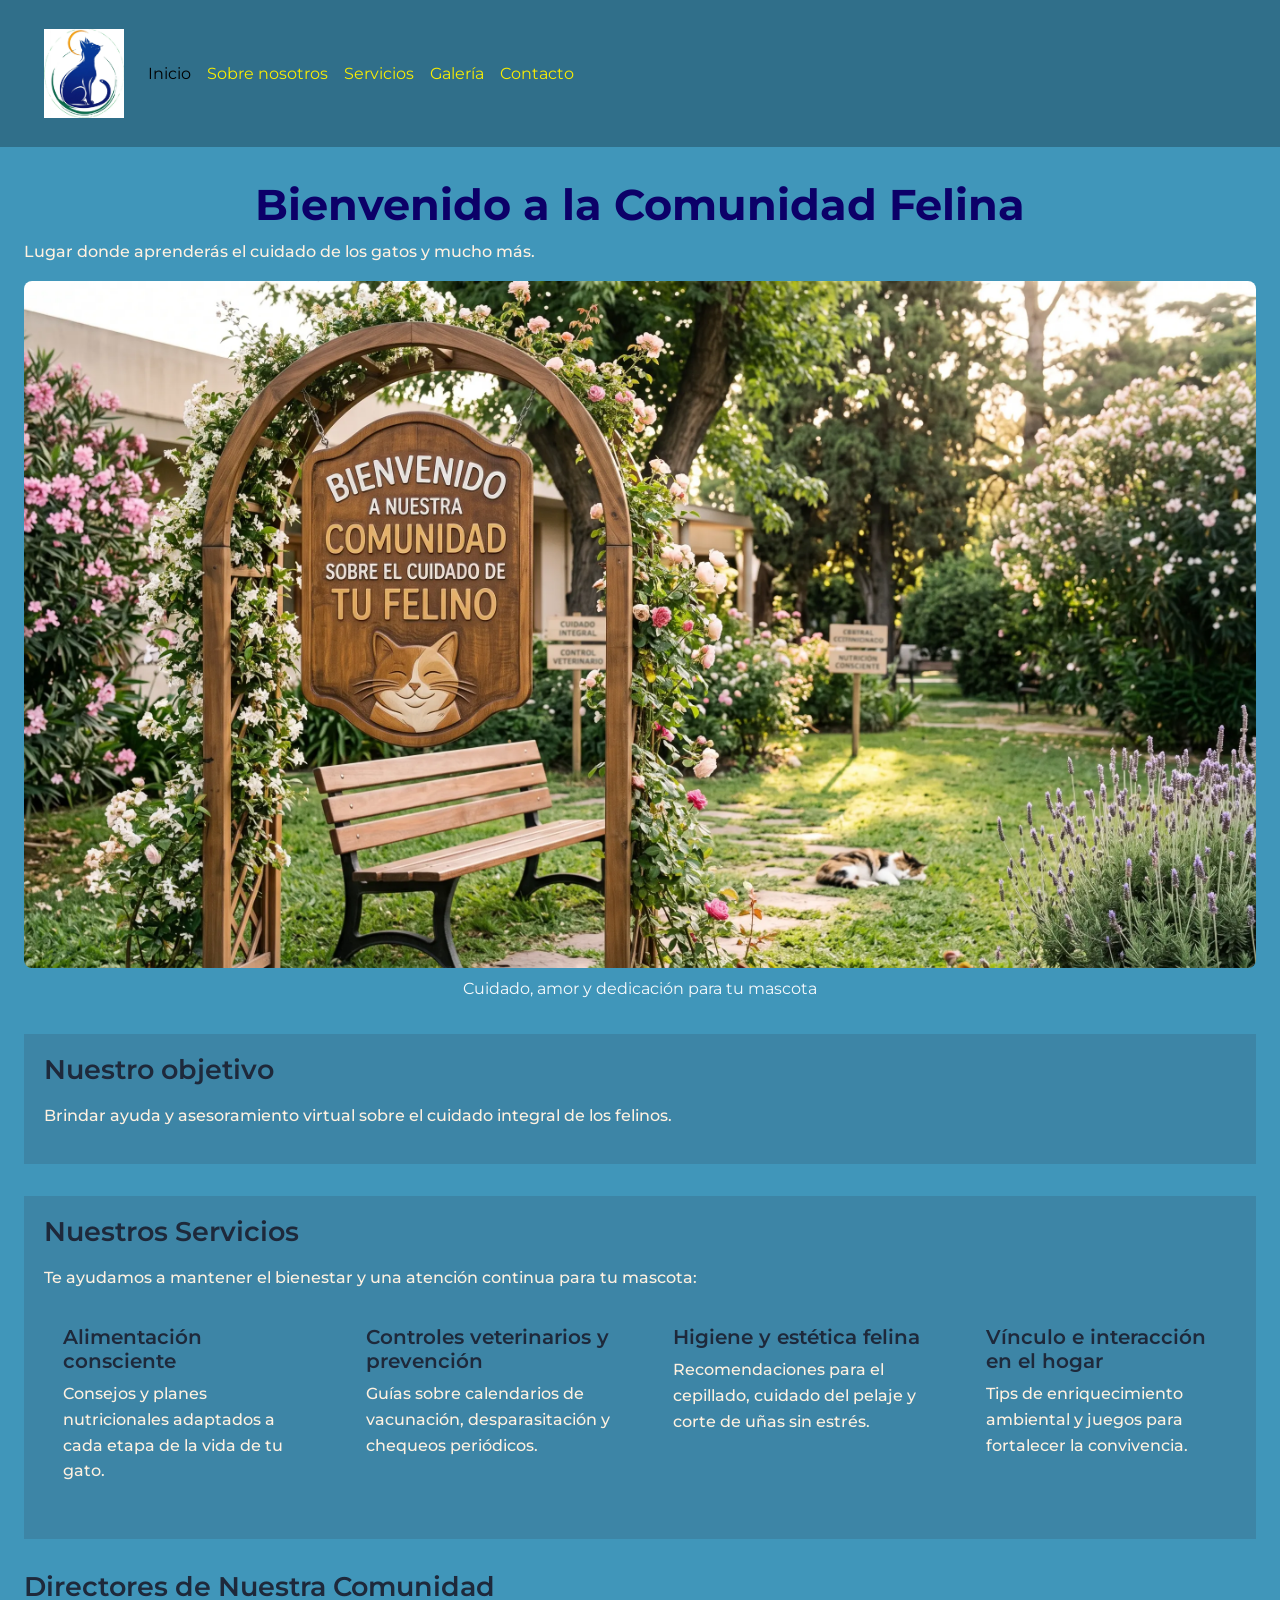
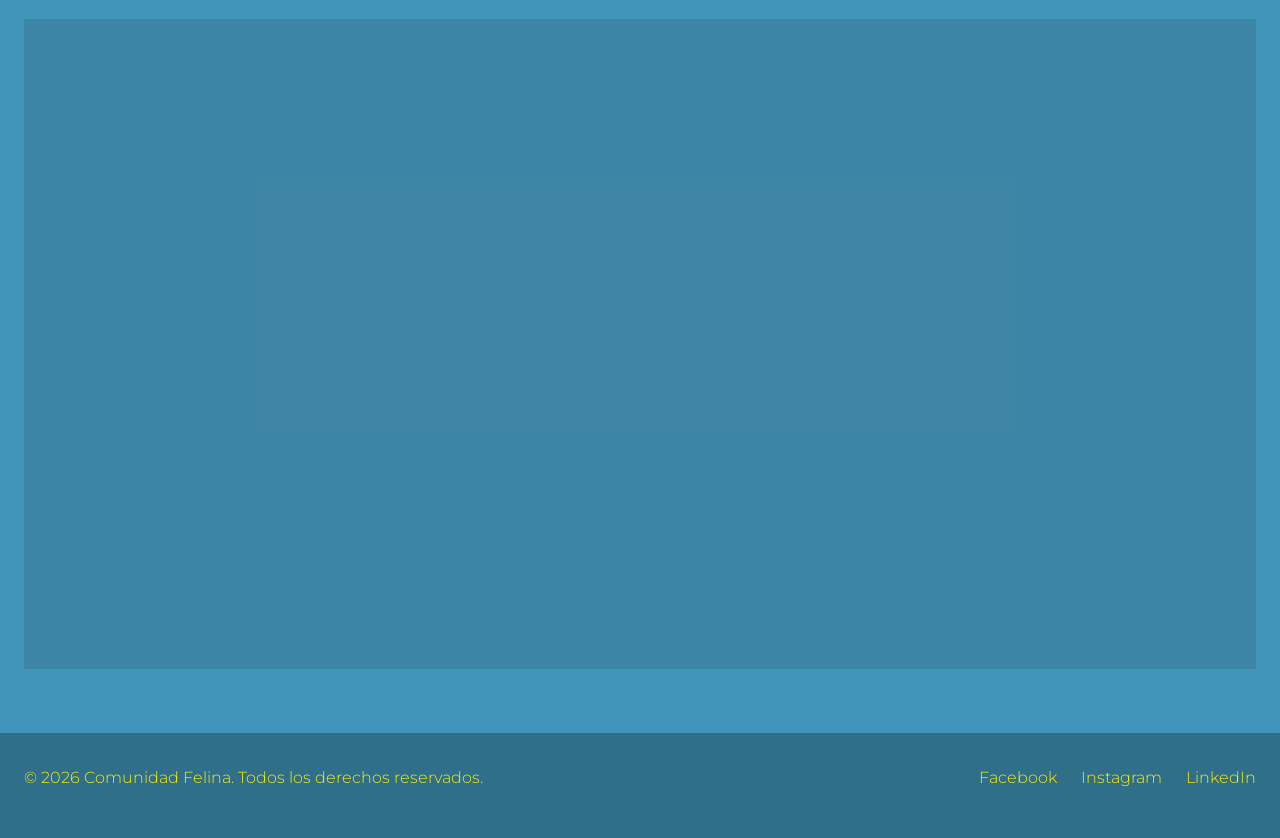
<file: index.html>
<!-- index.html -->
<!DOCTYPE html>
<html lang="es">
<head>
  <meta charset="UTF-8" />
  <meta name="viewport" content="width=device-width, initial-scale=1.0" />
  <!--Título único y descriptivo-->
  <title>Comunidad Felina | Cuidado, Nutrición y Asesoramiento para Gatos</title>
  <!--Meta descripción personalizada-->
  <meta name="description" content="Descubrí la Comunidad Felina: guías sobre alimentación consciente, controles veterinarios, estética y asesoramiento virtual para el bienestar de tu gato.">
  <!--BOOTSTRAP-->
    <link href="https://cdn.jsdelivr.net/npm/bootstrap@5.3.8/dist/css/bootstrap.min.css" rel="stylesheet" integrity="sha384-sRIl4kxILFvY47J16cr9ZwB07vP4J8+LH7qKQnuqkuIAvNWLzeN8tE5YBujZqJLB" crossorigin="anonymous">
  <!--AOS-->
  <link href="https://unpkg.com/aos@2.3.1/dist/aos.css" rel="stylesheet">
    <!--css-->
  <link rel="stylesheet" href="./styles/style.css">
</head>
<body>
  <!-- Encabezado con logo/nombre y navegación eso va siempre en header -->
<header>
      
    <nav class="navbar navbar-expand-lg header-nav">
      <div class="container-fluid">
          <a class="navbar-brand nav-logo-link" href="#">
            <img class="logo-img" src="./imagenes/logo-gats.webp" alt="Logo de Comunidad Felina">
          </a>
        <button class="navbar-toggler" type="button" data-bs-toggle="collapse" data-bs-target="#navbarNav" aria-controls="navbarNav" aria-expanded="false" aria-label="Toggle navigation">
          <span class="navbar-toggler-icon"></span>
        </button>
          <div class="collapse navbar-collapse" id="navbarNav">
              <ul class="navbar-nav">
                  <li class="nav-item">
                      <a class="nav-link nav-enlace active" aria-current="page" href="#">Inicio</a>
                  </li>
                  <li class="nav-item">
                      <a class="nav-link nav-enlace" href="./pages/sobre-nosotros.html">Sobre nosotros</a>
                  </li>
                  <li class="nav-item">
                      <a class="nav-link nav-enlace" href="./pages/servicios.html">Servicios</a>
                  </li>
                  <li class="nav-item">
                      <a class="nav-link nav-enlace" href="./pages/galeria.html">Galería</a>
                  </li>
                  <li class="nav-item">
                      <a class="nav-link nav-enlace" href="./pages/contacto.html">Contacto</a>
                  </li>
              </ul>
          </div>
      </div>
    </nav> 
      
</header>
  
<!-- Contenido principal -->

<main>
    <h1>Bienvenido a la Comunidad Felina</h1>
    <p>Lugar donde aprenderás el cuidado de los gatos y mucho más.</p>
    
    <!-- Imagen principal de bienvenida -->
    <figure class="banner-principal"
                  data-aos="zoom-in-up"
                  data-aos-duration="1500"
                  data-aos-easing="ease-in-sine"
                  data-aos-delay="300">
      <img class="img-index" src="./imagenes/cartel-bienvenido-comunidad.webp" alt="Bienvenidos a la comunidad felina">
      <figcaption>Cuidado, amor y dedicación para tu mascota</figcaption>
    </figure>
    
    <!-- Sección Información breve / Nuestro objetivo -->
    <section>
      <h2>Nuestro objetivo</h2>
      <p>Brindar ayuda y asesoramiento virtual sobre el cuidado integral de los felinos.</p>
    </section>
   
    <!-- Sección Servicios destacados -->
  <section>
      <h2>Nuestros Servicios</h2>
      <p>Te ayudamos a mantener el bienestar y una atención continua para tu mascota:</p>
    
      <!--SE AGREGO UN DIV PARA AGRUPAR A LOS ARTICLE PARA QUE NO AFECTE AL h2 y p-->  
    <div class="servicios-lista">
      <article>
        <h3>Alimentación consciente</h3>
        <p>Consejos y planes nutricionales adaptados a cada etapa de la vida de tu gato.</p>
      </article>
      
      <article>
        <h3>Controles veterinarios y prevención</h3>
        <p>Guías sobre calendarios de vacunación, desparasitación y chequeos periódicos.</p>
      </article>
    
      <article>
        <h3>Higiene y estética felina</h3>
        <p>Recomendaciones para el cepillado, cuidado del pelaje y corte de uñas sin estrés.</p>
      </article>
      
      <article>
        <h3>Vínculo e interacción en el hogar</h3>
        <p>Tips de enriquecimiento ambiental y juegos para fortalecer la convivencia.</p>
      </article>
   </div>
  </section>

  <h2>Directores de Nuestra Comunidad</h2>
    
      <!--TARJETA DE BOOTSTRAP-->
    <section class="tarjeta-boots">
      <div class="card tarj-tam"
            data-aos="flip-up"
            data-aos-duration="1500"
            data-aos-easing="ease-in-sine"
            data-aos-delay="300">
          <img src="./imagenes/alejandro-vargas-fundador.webp" class="card-img-top" alt="Alejandro Vargas, fundador de Comunidad Felina">
            <div class="card-body tarj-cuerpo">
                <h5 class="card-title h-tarjcor">Fundador de nuestra comunidad felina</h5>
                <p class="card-text">Alejandro Vargas, Bajo su liderazgo, la comunidad se estableció formalmente en el año 2020, con el propósito de unir a los amantes de los gatos y promover el bienestar animal.</p>
                <a href="https://www.instagram.com" class="btn btn-tarjeta" target="_blank">Sigueme en Instagram</a>
            </div>
        </div>

        <div class="card tarj-tam"
              data-aos="flip-up"
              data-aos-duration="1500"
              data-aos-easing="ease-in-sine"
              data-aos-delay="300">
          <img src="./imagenes/directora-marketing.webp" class="card-img-top" alt="Ramona Roballo, Directora de Marketing">
            <div class="card-body tarj-cuerpo">
                <h5 class="card-title h-tarjcor">Directora de Marketing</h5>
                <p class="card-text">Ramona Roballo, quien ha liderado nuestra dirección de Marketing desde la creación de la comunidad, impulsando nuestro crecimiento con visión y compromiso.</p>
                <a href="https://www.instagram.com" class="btn btn-tarjeta" target="_blank">Sigueme en Instagram</a>
            </div>
        </div>

        <div class="card tarj-tam"
              data-aos="flip-up"
              data-aos-duration="1500"
              data-aos-easing="ease-in-sine"
              data-aos-delay="300">
          <img src="./imagenes/director-digital.webp" class="card-img-top" alt="Dalisandro Roballo, Director Digital">
            <div class="card-body tarj-cuerpo">
                <h5 class="card-title h-tarjcor">Director Digital</h5>
                <p class="card-text">Dalisandro Roballo. Ha liderado nuestra estrategia y presencia en línea desde la fundación de la comunidad, asegurando que nuestra voz llegue a todos los rincones de la red.</p>
                <a href="https://www.instagram.com" class="btn btn-tarjeta" target="_blank">Sigueme en Instagram</a>
            </div>
        </div>

    </section>

</main>

  <!-- Pie de página -->
  <footer>
    <p class="pie-de-pagina">&copy; 2026 Comunidad Felina. Todos los derechos reservados.</p>
    <nav aria-label="Redes sociales">
      <ul class="nav-ul">
        <li><a href="https://www.facebook.com" target="_blank">Facebook</a></li>
        <li><a href="https://www.instagram.com" target="_blank">Instagram</a></li>
        <li><a href="https://www.linkedin.com" target="_blank">LinkedIn</a></li>
      </ul>
    </nav>
  </footer>


  <!--BOOTSTRAP-->
  <script src="https://cdn.jsdelivr.net/npm/bootstrap@5.3.8/dist/js/bootstrap.bundle.min.js" integrity="sha384-FKyoEForCGlyvwx9Hj09JcYn3nv7wiPVlz7YYwJrWVcXK/BmnVDxM+D2scQbITxI" crossorigin="anonymous"></script>
  <!--AOS-->
  <script src="https://unpkg.com/aos@2.3.1/dist/aos.js"></script>
  <script>
    AOS.init();
  </script>
</body>
</html>
</file>
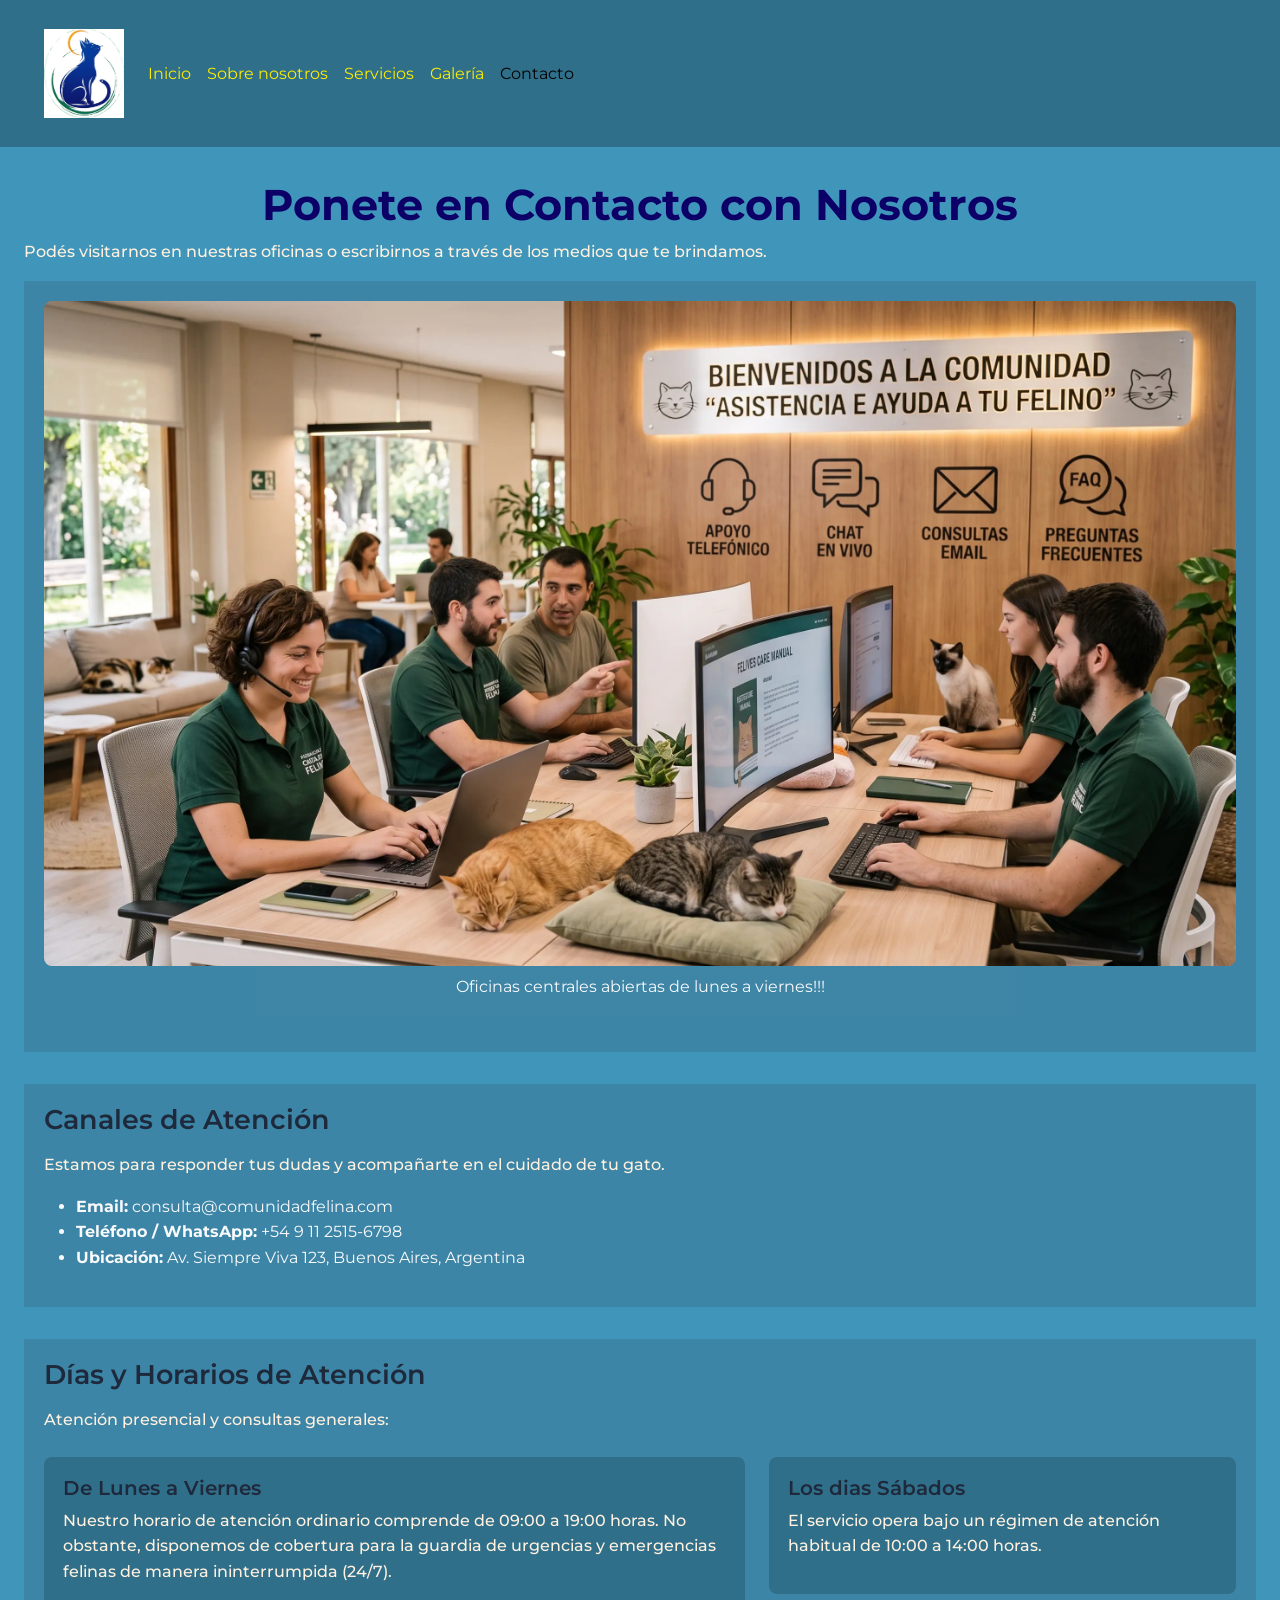
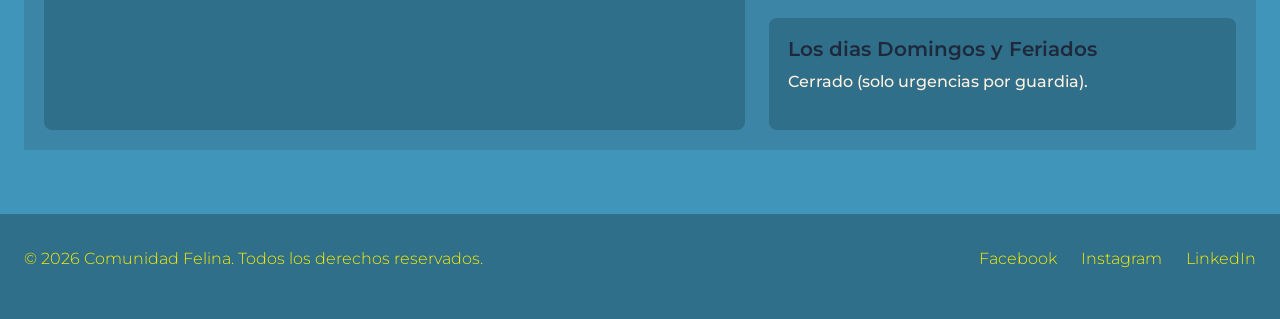
<file: pages/contacto.html>
<!DOCTYPE html>
<html lang="es">
<head>
  <meta charset="UTF-8" />
  <meta name="viewport" content="width=device-width, initial-scale=1.0" />
   <!-- Título único y descriptivo -->
    <title>Contacto y Horarios de Atención | Comunidad Felina</title>
   <!-- Meta descripción personalizada (entre 120 y 160 caracteres) -->
    <meta name="description" content="Contactate con Comunidad Felina: canales de atención, guardia veterinaria 24/7 y horarios de atención presencial para el cuidado de tu gato.">
   <!--BOOTSTRAP-->
    <link href="https://cdn.jsdelivr.net/npm/bootstrap@5.3.8/dist/css/bootstrap.min.css" rel="stylesheet" integrity="sha384-sRIl4kxILFvY47J16cr9ZwB07vP4J8+LH7qKQnuqkuIAvNWLzeN8tE5YBujZqJLB" crossorigin="anonymous">
   <!--AOS-->
    <link href="https://unpkg.com/aos@2.3.1/dist/aos.css" rel="stylesheet">
   <!--css-->
    <link rel="stylesheet" href="../styles/style.css">
</head>
<body>
 
  <!-- Encabezado y Navegación -->
  <header>

    <nav class="navbar navbar-expand-lg header-nav">
      <div class="container-fluid">
          <a class="navbar-brand nav-logo-link" href="#">
            <img class="logo-img" src="../imagenes/logo-gats.webp" alt="Logo de Comunidad Felina">
          </a>
        <button class="navbar-toggler" type="button" data-bs-toggle="collapse" data-bs-target="#navbarNav" aria-controls="navbarNav" aria-expanded="false" aria-label="Toggle navigation">
          <span class="navbar-toggler-icon"></span>
        </button>
          <div class="collapse navbar-collapse" id="navbarNav">
              <ul class="navbar-nav">
                  <li class="nav-item">
                      <a class="nav-link nav-enlace" href="../index.html">Inicio</a>
                  </li>
                  <li class="nav-item">
                      <a class="nav-link nav-enlace" href="./sobre-nosotros.html">Sobre nosotros</a>
                  </li>
                  <li class="nav-item">
                      <a class="nav-link nav-enlace" href="./servicios.html">Servicios</a>
                  </li>
                  <li class="nav-item">
                      <a class="nav-link nav-enlace" href="./galeria.html">Galería</a>
                  </li>
                  <li class="nav-item">
                      <a class="nav-link nav-enlace active" aria-current="page" href="#">Contacto</a>
                  </li>
              </ul>
          </div>
      </div>
    </nav>

  </header>

<!-- Contenido Principal -->
<main>
    <h1>Ponete en Contacto con Nosotros</h1>
      <p>Podés visitarnos en nuestras oficinas o escribirnos a través de los medios que te brindamos.</p>
   
      <!-- Sección de Información de Contacto -->
      <section>
        <figure class="banner-principal" 
                data-aos="zoom-in-up"
                data-aos-duration="1500"
                data-aos-easing="ease-in-sine"
                data-aos-delay="300">
            <img class="img-index" src="../imagenes/nuestra-oficinas.webp" alt="Oficina central de atención al cliente de Comunidad Felina">
            <figcaption>Oficinas centrales abiertas de lunes a viernes!!!</figcaption>
        </figure>
      </section>
    
    <!-- los canales de atencion --> 
      <section>
        <h2>Canales de Atención</h2>
          <p>Estamos para responder tus dudas y acompañarte en el cuidado de tu gato.</p>
        <ul>
            <li><strong>Email:</strong> consulta@comunidadfelina.com</li>
            <li><strong>Teléfono / WhatsApp:</strong> +54 9 11 2515-6798</li>
            <li><strong>Ubicación:</strong> Av. Siempre Viva 123, Buenos Aires, Argentina</li>
        </ul>
      </section>
    
    <!-- Sección de Horarios -->  
    <section>
        <h2>Días y Horarios de Atención</h2>
          <p>Atención presencial y consultas generales:</p>
      <div class="horarios-grid">
          <article class="horario-card horario-semana">
            <h3>De Lunes a Viernes</h3>
              <p>Nuestro horario de atención ordinario comprende de 09:00 a 19:00 horas. No obstante, disponemos de cobertura para la guardia de urgencias y emergencias felinas de manera ininterrumpida (24/7).</p>
          </article>
        
          <article class="horario-card horario-sabado">
            <h3>Los dias Sábados</h3>
              <p>El servicio opera bajo un régimen de atención habitual de 10:00 a 14:00 horas.</p>
          </article>

          <article class="horario-card horario-domingo">
            <h3>Los dias Domingos y Feriados</h3>
              <p>Cerrado (solo urgencias por guardia).</p>
          </article>
      </div>    
    </section>
</main>

  <footer>
    <p class="pie-de-pagina">&copy; 2026 Comunidad Felina. Todos los derechos reservados.</p>
    <nav aria-label="Redes sociales">
      <ul class="nav-ul">
        <li><a href="https://www.facebook.com" target="_blank">Facebook</a></li>
        <li><a href="https://www.instagram.com" target="_blank">Instagram</a></li>
        <li><a href="https://www.linkedin.com" target="_blank">LinkedIn</a></li>
      </ul>
    </nav>
  </footer>

   <!--BOOTSTRAP-->
  <script src="https://cdn.jsdelivr.net/npm/bootstrap@5.3.8/dist/js/bootstrap.bundle.min.js" integrity="sha384-FKyoEForCGlyvwx9Hj09JcYn3nv7wiPVlz7YYwJrWVcXK/BmnVDxM+D2scQbITxI" crossorigin="anonymous"></script>
  <!--AOS-->
  <script src="https://unpkg.com/aos@2.3.1/dist/aos.js"></script>
  <script>
    AOS.init();
  </script>
</body>
</html>
</file>
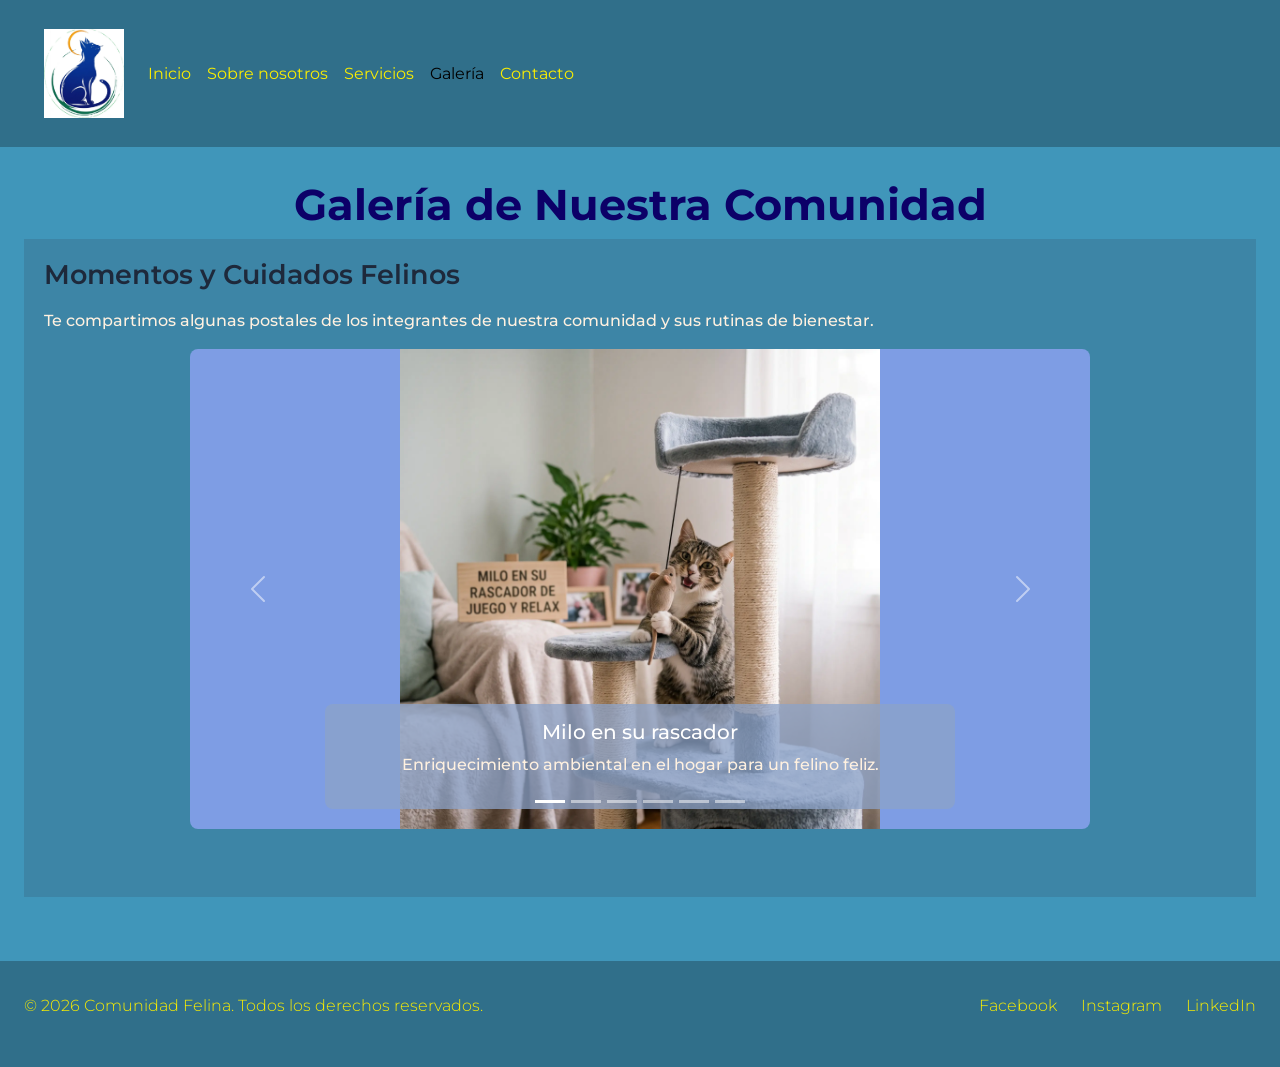
<file: pages/galeria.html>
<!DOCTYPE html>
<html lang="es">
<head>
  <meta charset="UTF-8" />
  <meta name="viewport" content="width=device-width, initial-scale=1.0" />
   <!--Título único y descriptivo-->
    <title>Galería Felina | Momentos, Cuidados y Miembros de la Comunidad</title>
   <!-- Meta descripción personalizada-->
    <meta name="description" content="Explorá nuestra galería de fotos: chequeos veterinarios preventivos, rutinas de cepillado y enriquecimiento ambiental de los gatos de la comunidad.">
   <!--BOOTSTRAP-->
    <link href="https://cdn.jsdelivr.net/npm/bootstrap@5.3.8/dist/css/bootstrap.min.css" rel="stylesheet" integrity="sha384-sRIl4kxILFvY47J16cr9ZwB07vP4J8+LH7qKQnuqkuIAvNWLzeN8tE5YBujZqJLB" crossorigin="anonymous">
    <!--AOS-->
    <link href="https://unpkg.com/aos@2.3.1/dist/aos.css" rel="stylesheet">
    <!--css-->
    <link rel="stylesheet" href="../styles/style.css">
</head>
<body>
  
  <!-- Encabezado y Navegación -->
  <header>

      <nav class="navbar navbar-expand-lg header-nav">
        <div class="container-fluid">
            <a class="navbar-brand nav-logo-link" href="#">
              <img class="logo-img" src="../imagenes/logo-gats.webp" alt="Logo de Comunidad Felina">
            </a>
          <button class="navbar-toggler" type="button" data-bs-toggle="collapse" data-bs-target="#navbarNav" aria-controls="navbarNav" aria-expanded="false" aria-label="Toggle navigation">
            <span class="navbar-toggler-icon"></span>
          </button>
            <div class="collapse navbar-collapse" id="navbarNav">
                <ul class="navbar-nav">
                    <li class="nav-item">
                        <a class="nav-link nav-enlace" href="../index.html">Inicio</a>
                    </li>
                    <li class="nav-item">
                        <a class="nav-link nav-enlace" href="./sobre-nosotros.html">Sobre nosotros</a>
                    </li>
                    <li class="nav-item">
                        <a class="nav-link nav-enlace" href="./servicios.html">Servicios</a>
                    </li>
                    <li class="nav-item">
                        <a class="nav-link nav-enlace active" aria-current="page" href="#">Galería</a>
                    </li>
                    <li class="nav-item">
                        <a class="nav-link nav-enlace" href="./contacto.html">Contacto</a>
                    </li>
                </ul>
            </div>
        </div>
      </nav>

  </header>
  
  <!-- Contenido Principal -->
  <main>
    <h1>Galería de Nuestra Comunidad</h1>
    
    <section>
      <h2>Momentos y Cuidados Felinos</h2>
      <p>Te compartimos algunas postales de los integrantes de nuestra comunidad y sus rutinas de bienestar.</p>
     
      <!-- CARRUSEL DESTACADO BOOTSTRAP -->
      <div id="carruselFelino" class="carousel slide carrusel-contenedor mb-5" data-bs-ride="carousel">
        <div class="carousel-indicators">
          <button type="button" data-bs-target="#carruselFelino" data-bs-slide-to="0" class="active" aria-current="true" aria-label="Slide 1"></button>
          <button type="button" data-bs-target="#carruselFelino" data-bs-slide-to="1" aria-label="Slide 2"></button>
          <button type="button" data-bs-target="#carruselFelino" data-bs-slide-to="2" aria-label="Slide 3"></button>
          <button type="button" data-bs-target="#carruselFelino" data-bs-slide-to="3" aria-label="Slide 4"></button>
          <button type="button" data-bs-target="#carruselFelino" data-bs-slide-to="4" aria-label="Slide 5"></button>
          <button type="button" data-bs-target="#carruselFelino" data-bs-slide-to="5" aria-label="Slide 6"></button>
        </div>
          <div class="carousel-inner">
            <!-- Slide 1 -->
            <div class="carousel-item active">
              <img src="../imagenes/milo.webp" class="d-block w-100 carrusel-img" alt="Gato Milo en rascador">
              <div class="carousel-caption d-none d-md-block carrusel-texto">
                <h5>Milo en su rascador</h5>
                <p>Enriquecimiento ambiental en el hogar para un felino feliz.</p>
              </div>
            </div>
            
            <!-- Slide 2 -->
            <div class="carousel-item">
              <img src="../imagenes/luna.webp" class="d-block w-100 carrusel-img" alt="Gata Luna en consulta preventiva">
              <div class="carousel-caption d-none d-md-block carrusel-texto">
                <h5>Luna en su chequeo preventivo</h5>
                <p>Controles periódicos fundamentales para una vida saludable.</p>
              </div>
            </div>
            
            <!-- Slide 3 -->
            <div class="carousel-item">
              <img src="../imagenes/simba.webp" class="d-block w-100 carrusel-img" alt="Gato Simba en rutina de cepillado">
              <div class="carousel-caption d-none d-md-block carrusel-texto">
                <h5>Simba y su rutina de cepillado</h5>
                <p>Cuidado diario del pelaje para evitar bolas de pelo.</p>
              </div>
            </div>

            <!-- Slide 4 -->
            <div class="carousel-item">
              <img src="../imagenes/max-rascador.webp" class="d-block w-100 carrusel-img" alt="Gato Max jugando en rascador">
              <div class="carousel-caption d-none d-md-block carrusel-texto">
                <h5>Max en el Espacio que brindamos para tu Felino</h5>
                <p>Momento de relax en el ambiente.</p>
              </div>
            </div>

            <!-- Slide 5 -->
            <div class="carousel-item">
              <img src="../imagenes/roco-cepillado.webp" class="d-block w-100 carrusel-img" alt="Gato recibiendo cepillado de pelaje">
              <div class="carousel-caption d-none d-md-block carrusel-texto">
                <h5>Roco en la Seccion de cepillado que te Brindamos</h5>
                <p>Cuidado del pelaje del felino, lo ideal para mantenerse radiante.</p>
              </div>
            </div>

            <!-- Slide 6 -->
            <div class="carousel-item">
              <img src="../imagenes/suki-medico.webp" class="d-block w-100 carrusel-img" alt="Gata en consulta veterinaria">
              <div class="carousel-caption d-none d-md-block carrusel-texto">
                <h5>Suki en su chequeo medico preventivo que brindamos</h5>
                <p>Revision preventiva para estar al dia con los sintomas de los felinos.</p>
              </div>
            </div>
          </div>
        
        
          <!-- Controles de navegación -->
        <button class="carousel-control-prev" type="button" data-bs-target="#carruselFelino" data-bs-slide="prev">
          <span class="carousel-control-prev-icon" aria-hidden="true"></span>
          <span class="visually-hidden">Anterior</span>
        </button>
        <button class="carousel-control-next" type="button" data-bs-target="#carruselFelino" data-bs-slide="next">
          <span class="carousel-control-next-icon" aria-hidden="true"></span>
          <span class="visually-hidden">Siguiente</span>
        </button>
      </div>
      
    </section>
    
  </main>
  
  <!-- Pie de página -->
  <footer>
    <p class="pie-de-pagina">&copy; 2026 Comunidad Felina. Todos los derechos reservados.</p>
    <nav aria-label="Redes sociales">
      <ul class="nav-ul">
        <li><a href="https://www.facebook.com" target="_blank">Facebook</a></li>
        <li><a href="https://www.instagram.com" target="_blank">Instagram</a></li>
        <li><a href="https://www.linkedin.com" target="_blank">LinkedIn</a></li>
      </ul>
    </nav>
  </footer>

   <!--BOOTSTRAP-->
  <script src="https://cdn.jsdelivr.net/npm/bootstrap@5.3.8/dist/js/bootstrap.bundle.min.js" integrity="sha384-FKyoEForCGlyvwx9Hj09JcYn3nv7wiPVlz7YYwJrWVcXK/BmnVDxM+D2scQbITxI" crossorigin="anonymous"></script>
  <script src="https://unpkg.com/aos@2.3.1/dist/aos.js"></script>
  <script>
    AOS.init();
  </script>
</body>
</html>
</file>
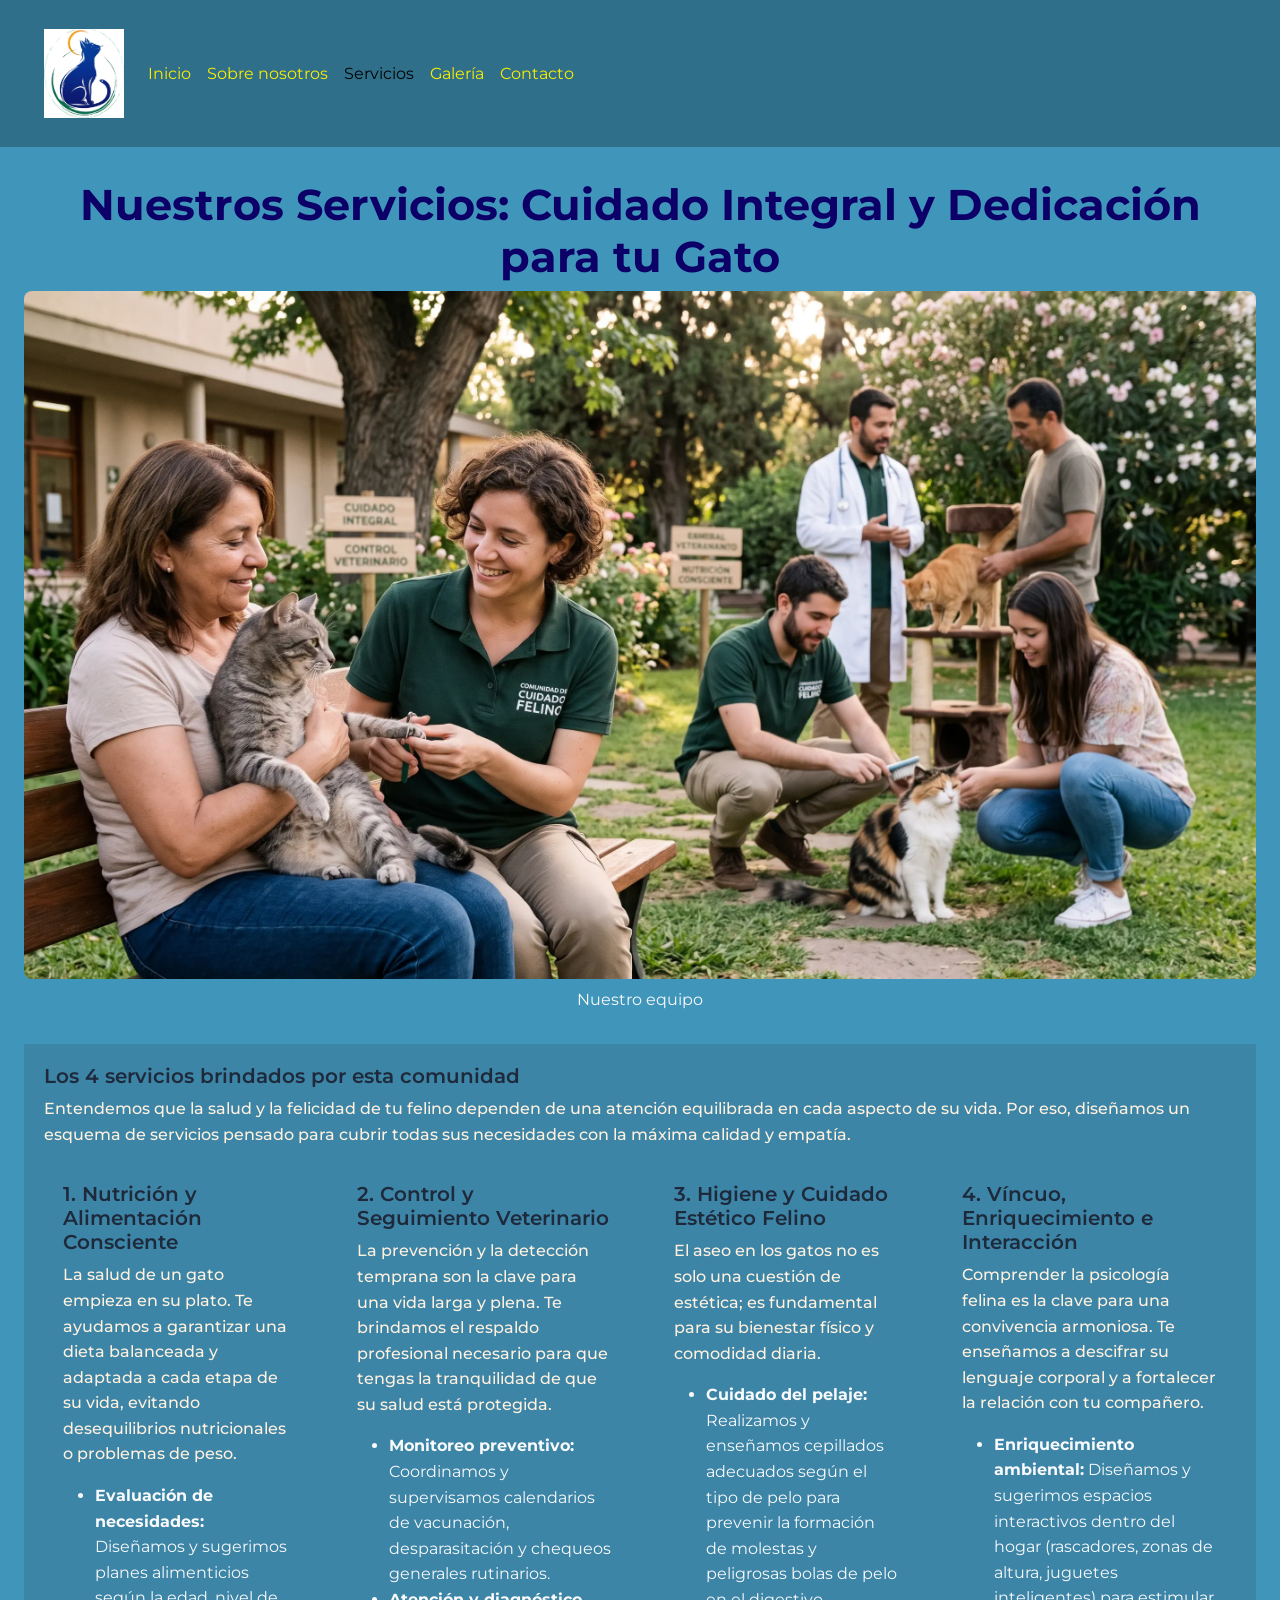
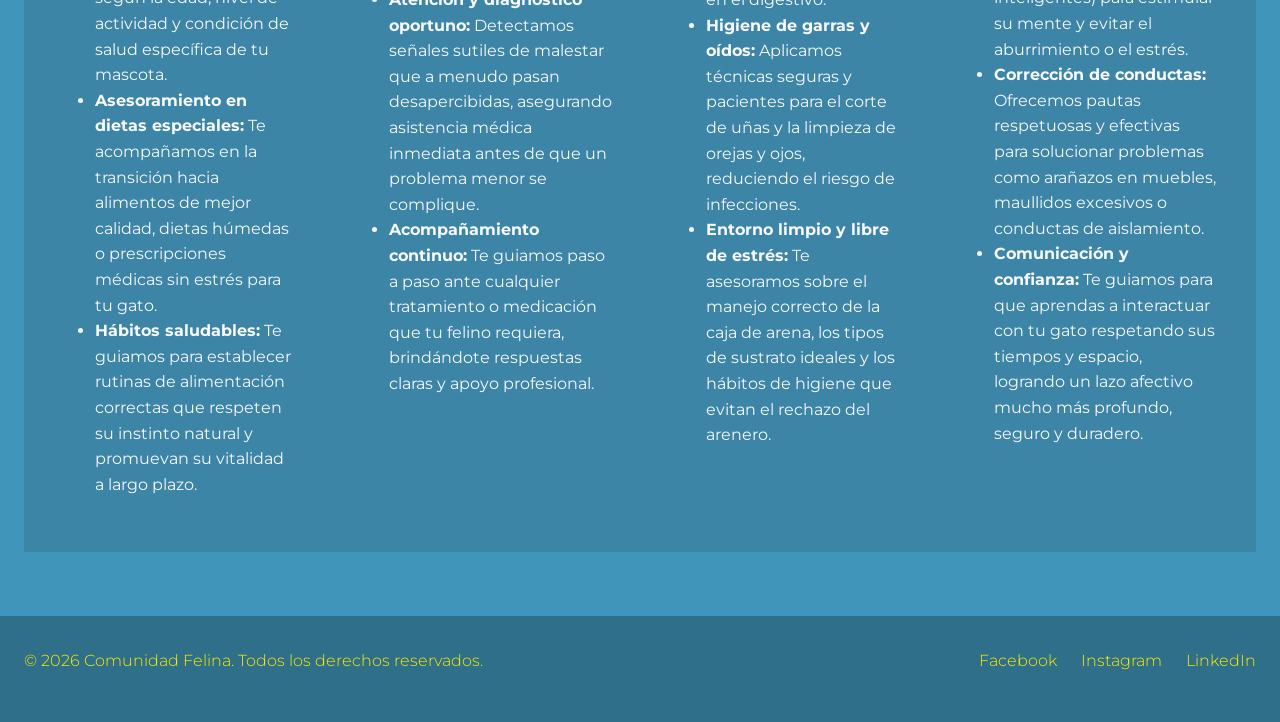
<file: pages/servicios.html>
<!DOCTYPE html>
<html lang="es">
<head>
  <meta charset="UTF-8" />
  <meta name="viewport" content="width=device-width, initial-scale=1.0" />
  <!--Título único y descriptivo-->
  <title>Servicios de Cuidado Felino | Nutrición, Higiene y Salud para Gatos</title>
  <!--Meta descripción personalizada-->
  <meta name="description" content="Conocé nuestros servicios integrales para gatos: planes de nutrición, control veterinario preventivo, estética felina y enriquecimiento ambiental."> 
  <!--BOOTSTRAP-->
    <link href="https://cdn.jsdelivr.net/npm/bootstrap@5.3.8/dist/css/bootstrap.min.css" rel="stylesheet" integrity="sha384-sRIl4kxILFvY47J16cr9ZwB07vP4J8+LH7qKQnuqkuIAvNWLzeN8tE5YBujZqJLB" crossorigin="anonymous">
   <!--AOS-->
  <link href="https://unpkg.com/aos@2.3.1/dist/aos.css" rel="stylesheet">
    <!--css-->
  <link rel="stylesheet" href="../styles/style.css">
</head>
<body>
  
  <!-- Encabezado y Navegación -->
  <header>

      <nav class="navbar navbar-expand-lg header-nav">
        <div class="container-fluid">
            <a class="navbar-brand nav-logo-link" href="#">
              <img class="logo-img" src="../imagenes/logo-gats.webp" alt="Logo de Comunidad Felina">
            </a>
          <button class="navbar-toggler" type="button" data-bs-toggle="collapse" data-bs-target="#navbarNav" aria-controls="navbarNav" aria-expanded="false" aria-label="Toggle navigation">
            <span class="navbar-toggler-icon"></span>
          </button>
            <div class="collapse navbar-collapse" id="navbarNav">
                <ul class="navbar-nav">
                    <li class="nav-item">
                        <a class="nav-link nav-enlace" href="../index.html">Inicio</a>
                    </li>
                    <li class="nav-item">
                        <a class="nav-link nav-enlace" href="./sobre-nosotros.html">Sobre nosotros</a>
                    </li>
                    <li class="nav-item">
                        <a class="nav-link nav-enlace active" aria-current="page" href="#">Servicios</a>
                    </li>
                    <li class="nav-item">
                        <a class="nav-link nav-enlace" href="./galeria.html">Galería</a>
                    </li>
                    <li class="nav-item">
                        <a class="nav-link nav-enlace" href="./contacto.html">Contacto</a>
                    </li>
                </ul>
            </div>
        </div>
      </nav>

  </header>
  
  <!--Cuerpo Principal-->
<main>
    <h1>Nuestros Servicios: Cuidado Integral y Dedicación para tu Gato</h1>
   
    <figure class="banner-principal" 
            data-aos="zoom-in-up"
            data-aos-duration="1500"
            data-aos-easing="ease-in-sine"
            data-aos-delay="300">
        <img class="img-index" src="../imagenes/nuestros-servicios-brindados.webp" alt="Veterinarios y cuidadores atendiendo a un gato">
        <figcaption>Nuestro equipo</figcaption>
    </figure>
   
    <!-- Sección principal de Servicios -->
    <section>
      <h3>Los 4 servicios brindados por esta comunidad</h3>  
        <p>Entendemos que la salud y la felicidad de tu felino dependen de una atención equilibrada en cada aspecto de su vida. Por eso, diseñamos un esquema de servicios pensado para cubrir todas sus necesidades con la máxima calidad y empatía.</p>
        
        <!-- Servicio 1 -->
    <div class="servicios-lista">
        <article>
            <h3>1. Nutrición y Alimentación Consciente</h3>
              <p>La salud de un gato empieza en su plato. Te ayudamos a garantizar una dieta balanceada y adaptada a cada etapa de su vida, evitando desequilibrios nutricionales o problemas de peso.</p>
            <ul>
                <li><strong>Evaluación de necesidades:</strong> Diseñamos y sugerimos planes alimenticios según la edad, nivel de actividad y condición de salud específica de tu mascota.</li>
                <li><strong>Asesoramiento en dietas especiales:</strong> Te acompañamos en la transición hacia alimentos de mejor calidad, dietas húmedas o prescripciones médicas sin estrés para tu gato.</li>
                <li><strong>Hábitos saludables:</strong> Te guiamos para establecer rutinas de alimentación correctas que respeten su instinto natural y promuevan su vitalidad a largo plazo.</li>
            </ul>
        </article>
        
        <!-- Servicio 2 -->
        <article>
            <h3>2. Control y Seguimiento Veterinario</h3>
              <p>La prevención y la detección temprana son la clave para una vida larga y plena. Te brindamos el respaldo profesional necesario para que tengas la tranquilidad de que su salud está protegida.</p>
            <ul>
                <li><strong>Monitoreo preventivo:</strong> Coordinamos y supervisamos calendarios de vacunación, desparasitación y chequeos generales rutinarios.</li>
                <li><strong>Atención y diagnóstico oportuno:</strong> Detectamos señales sutiles de malestar que a menudo pasan desapercibidas, asegurando asistencia médica inmediata antes de que un problema menor se complique.</li>
                <li><strong>Acompañamiento continuo:</strong> Te guiamos paso a paso ante cualquier tratamiento o medicación que tu felino requiera, brindándote respuestas claras y apoyo profesional.</li>
            </ul>
        </article>
        
        <!-- Servicio 3 -->
        <article>
            <h3>3. Higiene y Cuidado Estético Felino</h3>
              <p>El aseo en los gatos no es solo una cuestión de estética; es fundamental para su bienestar físico y comodidad diaria.</p>
            <ul>
                <li><strong>Cuidado del pelaje:</strong> Realizamos y enseñamos cepillados adecuados según el tipo de pelo para prevenir la formación de molestas y peligrosas bolas de pelo en el digestivo.</li>
                <li><strong>Higiene de garras y oídos:</strong> Aplicamos técnicas seguras y pacientes para el corte de uñas y la limpieza de orejas y ojos, reduciendo el riesgo de infecciones.</li>
                <li><strong>Entorno limpio y libre de estrés:</strong> Te asesoramos sobre el manejo correcto de la caja de arena, los tipos de sustrato ideales y los hábitos de higiene que evitan el rechazo del arenero.</li>
            </ul>
        </article>
        
        <!-- Servicio 4 -->
        <article>
            <h3>4. Víncuo, Enriquecimiento e Interacción</h3>
              <p>Comprender la psicología felina es la clave para una convivencia armoniosa. Te enseñamos a descifrar su lenguaje corporal y a fortalecer la relación con tu compañero.</p>
            <ul>
                <li><strong>Enriquecimiento ambiental:</strong> Diseñamos y sugerimos espacios interactivos dentro del hogar (rascadores, zonas de altura, juguetes inteligentes) para estimular su mente y evitar el aburrimiento o el estrés.</li>
                <li><strong>Corrección de conductas:</strong> Ofrecemos pautas respetuosas y efectivas para solucionar problemas como arañazos en muebles, maullidos excesivos o conductas de aislamiento.</li>
                <li><strong>Comunicación y confianza:</strong> Te guiamos para que aprendas a interactuar con tu gato respetando sus tiempos y espacio, logrando un lazo afectivo mucho más profundo, seguro y duradero.</li>
            </ul>
        </article>
    </div>
    </section>
</main>

<!-- Pie de página -->
  <footer>
      <p class="pie-de-pagina">&copy; 2026 Comunidad Felina. Todos los derechos reservados.</p>
    <nav aria-label="Redes sociales">
      <ul class="nav-ul">
        <li><a href="https://www.facebook.com" target="_blank">Facebook</a></li>
        <li><a href="https://www.instagram.com" target="_blank">Instagram</a></li>
        <li><a href="https://www.linkedin.com" target="_blank">LinkedIn</a></li>
      </ul>
    </nav>
  </footer>

   <!--BOOTSTRAP-->
  <script src="https://cdn.jsdelivr.net/npm/bootstrap@5.3.8/dist/js/bootstrap.bundle.min.js" integrity="sha384-FKyoEForCGlyvwx9Hj09JcYn3nv7wiPVlz7YYwJrWVcXK/BmnVDxM+D2scQbITxI" crossorigin="anonymous"></script>
  <!--AOS-->
  <script src="https://unpkg.com/aos@2.3.1/dist/aos.js"></script>
  <script>
    AOS.init();
  </script>
</body>
</html>
</file>
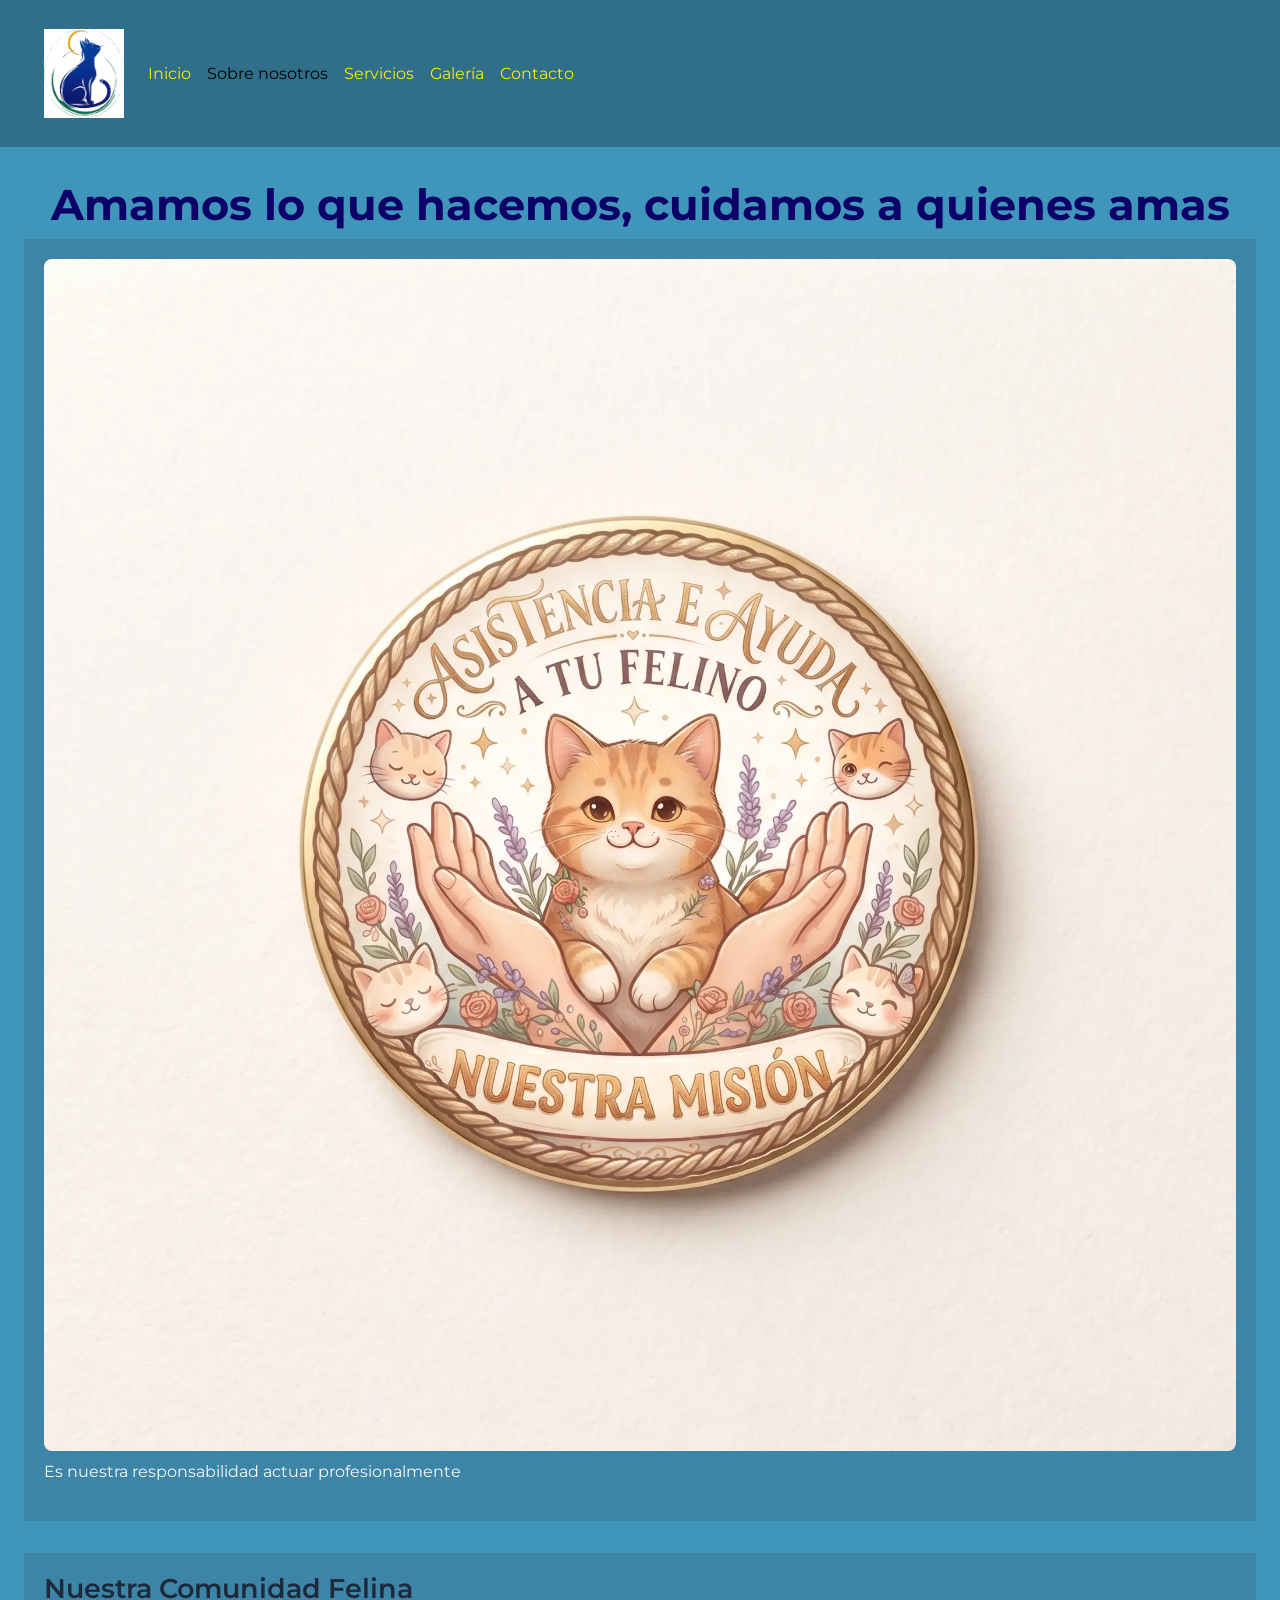
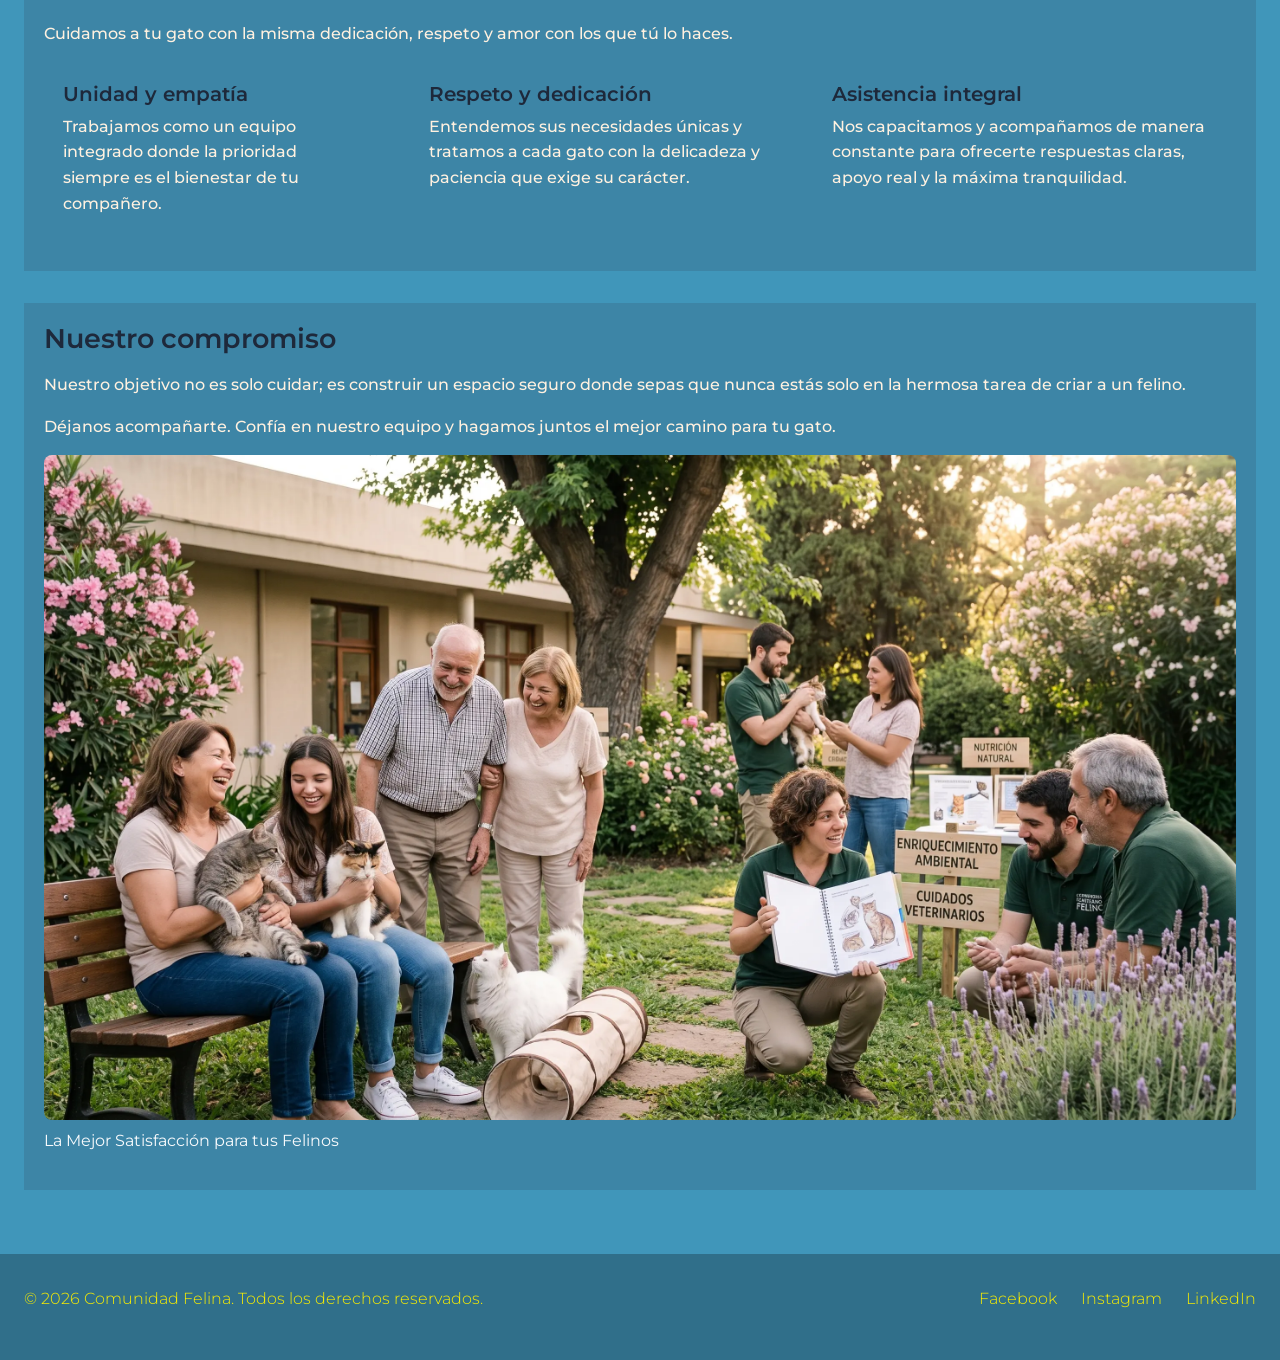
<file: pages/sobre-nosotros.html>
<!DOCTYPE html>
<html lang="es">
<head>
  <meta charset="UTF-8" />
  <meta name="viewport" content="width=device-width, initial-scale=1.0" />
  <!--Título único y descriptivo-->
  <title>Sobre Nosotros | Comunidad Felina y Cuidado en Equipo</title>
  <!--Meta descripción personalizada-->
  <meta name="description" content="Conocé a Comunidad Felina: nuestro equipo y compromiso diario con el bienestar, el respeto que tu gato merece.">
  <!--BOOTSTRAP-->
    <link href="https://cdn.jsdelivr.net/npm/bootstrap@5.3.8/dist/css/bootstrap.min.css" rel="stylesheet" integrity="sha384-sRIl4kxILFvY47J16cr9ZwB07vP4J8+LH7qKQnuqkuIAvNWLzeN8tE5YBujZqJLB" crossorigin="anonymous">
  <!--AOS-->
  <link href="https://unpkg.com/aos@2.3.1/dist/aos.css" rel="stylesheet"> 
  <!--css-->
  <link rel="stylesheet" href="../styles/style.css">
</head>
<body>
  <!-- Encabezado y Navegación -->
  <header>

    <nav class="navbar navbar-expand-lg header-nav">
      <div class="container-fluid">
          <a class="navbar-brand nav-logo-link" href="#">
            <img class="logo-img" src="../imagenes/logo-gats.webp" alt="Logo de Comunidad Felina">
          </a>
        <button class="navbar-toggler" type="button" data-bs-toggle="collapse" data-bs-target="#navbarNav" aria-controls="navbarNav" aria-expanded="false" aria-label="Toggle navigation">
          <span class="navbar-toggler-icon"></span>
        </button>
          <div class="collapse navbar-collapse" id="navbarNav">
              <ul class="navbar-nav">
                  <li class="nav-item">
                      <a class="nav-link nav-enlace" href="../index.html">Inicio</a>
                  </li>
                  <li class="nav-item">
                      <a class="nav-link nav-enlace active" aria-current="page" href="#">Sobre nosotros</a>
                  </li>
                  <li class="nav-item">
                      <a class="nav-link nav-enlace" href="./servicios.html">Servicios</a>
                  </li>
                  <li class="nav-item">
                      <a class="nav-link nav-enlace" href="./galeria.html">Galería</a>
                  </li>
                  <li class="nav-item">
                      <a class="nav-link nav-enlace" href="./contacto.html">Contacto</a>
                  </li>
              </ul>
          </div>
      </div>
    </nav> 

  </header>
 
    <!-- Contenido Sobre Nosotros -->
<main>
    <h1>Amamos lo que hacemos, cuidamos a quienes amas</h1>
   
    <section>
        <figure data-aos="zoom-in-up"
                data-aos-duration="1500"
                data-aos-easing="ease-in-sine"
                data-aos-delay="300"> 
          <img class="img-index" src="../imagenes/mision-felina.webp" alt="Ilustración felina y mensaje de la misión de la comunidad">
          <figcaption>Es nuestra responsabilidad actuar profesionalmente</figcaption>
        </figure> 
    </section>
   

    <section>
        <h2>Nuestra Comunidad Felina</h2>
          <p>Cuidamos a tu gato con la misma dedicación, respeto y amor con los que tú lo haces.</p>
      <div class="servicios-lista">
        <article>
          <h3>Unidad y empatía</h3>
            <p>Trabajamos como un equipo integrado donde la prioridad siempre es el bienestar de tu compañero.</p>
        </article> 

        <article>
          <h3>Respeto y dedicación</h3>
          <p>Entendemos sus necesidades únicas y tratamos a cada gato con la delicadeza y paciencia que exige su carácter.</p>
        </article>

        <article>
          <h3>Asistencia integral</h3>
            <p>Nos capacitamos y acompañamos de manera constante para ofrecerte respuestas claras, apoyo real y la máxima tranquilidad.</p>
        </article>
      </div>  
    </section>

    <section>
        <h2>Nuestro compromiso</h2>
          <p>Nuestro objetivo no es solo cuidar; es construir un espacio seguro donde sepas que nunca estás solo en la hermosa tarea de criar a un felino.</p>
        
          <p>Déjanos acompañarte. Confía en nuestro equipo y hagamos juntos el mejor camino para tu gato.</p>
   
      <figure>
        <img class="img-index" src="../imagenes/satisfechos.webp" alt="Dueños y gatos satisfechos con la atención de la comunidad">
        <figcaption>La Mejor Satisfacción para tus Felinos</figcaption>
      </figure>
      
    </section>

</main>

 <!-- Pie de página -->
  <footer>
      <p class="pie-de-pagina">&copy; 2026 Comunidad Felina. Todos los derechos reservados.</p>
    <nav aria-label="Redes sociales">
      <ul class="nav-ul">
        <li><a href="https://www.facebook.com"  target="_blank">Facebook</a></li>
        <li><a href="https://www.instagram.com" target="_blank">Instagram</a></li>
        <li><a href="https://www.linkedin.com"  target="_blank">LinkedIn</a></li>
      </ul>
    </nav>
  </footer>

   <!--BOOTSTRAP-->
  <script src="https://cdn.jsdelivr.net/npm/bootstrap@5.3.8/dist/js/bootstrap.bundle.min.js" integrity="sha384-FKyoEForCGlyvwx9Hj09JcYn3nv7wiPVlz7YYwJrWVcXK/BmnVDxM+D2scQbITxI" crossorigin="anonymous"></script>
  <!--AOS-->
  <script src="https://unpkg.com/aos@2.3.1/dist/aos.js"></script>
  <script>
    AOS.init();
  </script>
</body>
</html>
</file>
<file: styles/style.css>
@import url("https://fonts.googleapis.com/css2?family=Inter:ital,opsz,wght@0,14..32,100..900;1,14..32,100..900&family=Montserrat:ital,wght@0,100..900;1,100..900&family=Satisfy&display=swap");
h1 {
  color: #0c0068;
  font-size: 2.7rem;
  font-weight: 700;
  text-align: center;
}

h2,
h3 {
  color: #1e293b;
  font-weight: 600;
}

h2 {
  font-size: 1.7rem;
  margin-bottom: 16px;
}

h3 {
  font-size: 1.25rem;
  margin-bottom: 8px;
}

p {
  font-size: 1rem;
  font-weight: 500;
  color: #fff1e0;
}

* {
  margin: 0;
  padding: 0;
  box-sizing: border-box;
}

body {
  font-family: "Montserrat", sans-serif;
  line-height: 1.6;
  background-color: #4096ba;
  color: #f8fafc;
}

main {
  padding: 32px 24px;
}

section {
  background-color: rgba(52, 66, 85, 0.2);
  padding: 20px;
  margin-bottom: 32px;
}

article {
  padding: 19px;
}

header {
  display: flex;
  justify-content: space-between;
  align-items: center;
  background-color: #306f8a;
  padding: 16px 32px;
}

.logo-img {
  width: 80px;
  height: auto;
}

.tarj-cuerpo, .servicios-lista {
  display: flex;
  flex-direction: column;
}

.nav-ul li a, .pie-de-pagina {
  color: #faee00;
  font-size: 1rem;
  font-weight: 300;
}

footer {
  display: flex;
  justify-content: space-between;
  align-items: center;
  background-color: #306f8a;
  padding: 32px 24px;
  flex-direction: column;
  gap: 16px;
  text-align: center;
}
@media (min-width: 768px) {
  footer {
    flex-direction: row;
    text-align: left;
  }
}

.nav-ul {
  display: flex;
  gap: 24px;
}
.nav-ul li {
  list-style: none;
}
.nav-ul li a {
  text-decoration: none;
}

.nav-enlace {
  color: #faee00;
}
.nav-enlace:hover {
  color: #2563eb;
}
.nav-enlace:focus {
  outline: 2px solid #38bdf8;
  outline-offset: 3px;
  border-radius: 4px;
}
.nav-enlace:active {
  color: #1d4ed8;
}

.nav-logo-link:hover {
  opacity: 0.85;
}

.img-index {
  width: 100%;
  max-width: 100%;
  height: auto;
  display: block;
  margin: 0 auto 8px auto;
  border-radius: 8px;
}

.banner-principal {
  text-align: center;
  margin-bottom: 32px;
  width: 100%;
}

.servicios-lista {
  gap: 24px;
}
@media (min-width: 1024px) {
  .servicios-lista {
    flex-direction: row;
    justify-content: space-between;
    align-items: stretch;
  }
}

.galeria-grid {
  display: grid;
  grid-template-columns: 1fr;
  gap: 24px;
}

.horarios-grid {
  display: grid;
  grid-template-columns: 1fr;
  gap: 20px;
  grid-template-areas: "semana" "sabado" "domingo";
  margin-top: 24px;
}
@media (min-width: 768px) {
  .horarios-grid {
    grid-template-columns: 1fr 1fr;
    grid-template-areas: "semana semana" "sabado domingo";
  }
}
@media (min-width: 1024px) {
  .horarios-grid {
    grid-template-columns: 1.5fr 1fr;
    grid-template-areas: "semana sabado" "semana domingo";
    gap: 24px;
  }
}

.horario-semana {
  grid-area: semana;
}

.horario-sabado {
  grid-area: sabado;
}

.horario-domingo {
  grid-area: domingo;
}

.horario-card {
  background-color: #306f8a;
  border-radius: 8px;
  padding: 19px;
  transition: transform 0.3s ease-out;
}
.horario-card:hover {
  transform: translateY(-4px) scale(1.02);
}

.tarj-tam {
  width: 288px;
  background-color: #1e293b;
}

.h-tarjcor {
  color: #4096ba;
}

.tarjeta-boots {
  display: grid;
  grid-template-columns: 1fr;
  gap: 24px;
}
@media (min-width: 768px) {
  .tarjeta-boots {
    grid-template-columns: repeat(2, 1fr);
  }
}
@media (min-width: 1024px) {
  .tarjeta-boots {
    grid-template-columns: repeat(3, 1fr);
    gap: 32px;
  }
}

.tarj-cuerpo .btn-tarjeta {
  margin-top: auto;
}

.btn-tarjeta {
  background-color: #4096ba;
  color: #ffffff;
  border: 1px solid #4096ba;
  font-weight: 600;
}
.btn-tarjeta:hover {
  background-color: transparent;
  color: #4096ba;
  border-color: #4096ba;
}

.carrusel-contenedor {
  max-width: 900px;
  margin-left: auto;
  margin-right: auto;
  background-color: #7e9de4;
  border-radius: 8px;
  overflow: hidden;
}

.carrusel-img {
  width: 100%;
  height: 480px;
  object-fit: contain;
}
@media (max-width: 576px) {
  .carrusel-img {
    height: 240px;
  }
}

.carrusel-texto {
  background-color: rgba(140, 163, 200, 0.7490196078);
  border-radius: 8px;
  padding: 16px;
}
@media (max-width: 576px) {
  .carrusel-texto p {
    font-size: 0.85rem;
  }
}

@media (max-width: 576px) {
  .carousel-caption h5 {
    font-size: 1rem;
  }
}

/*# sourceMappingURL=style.css.map */
</file>
